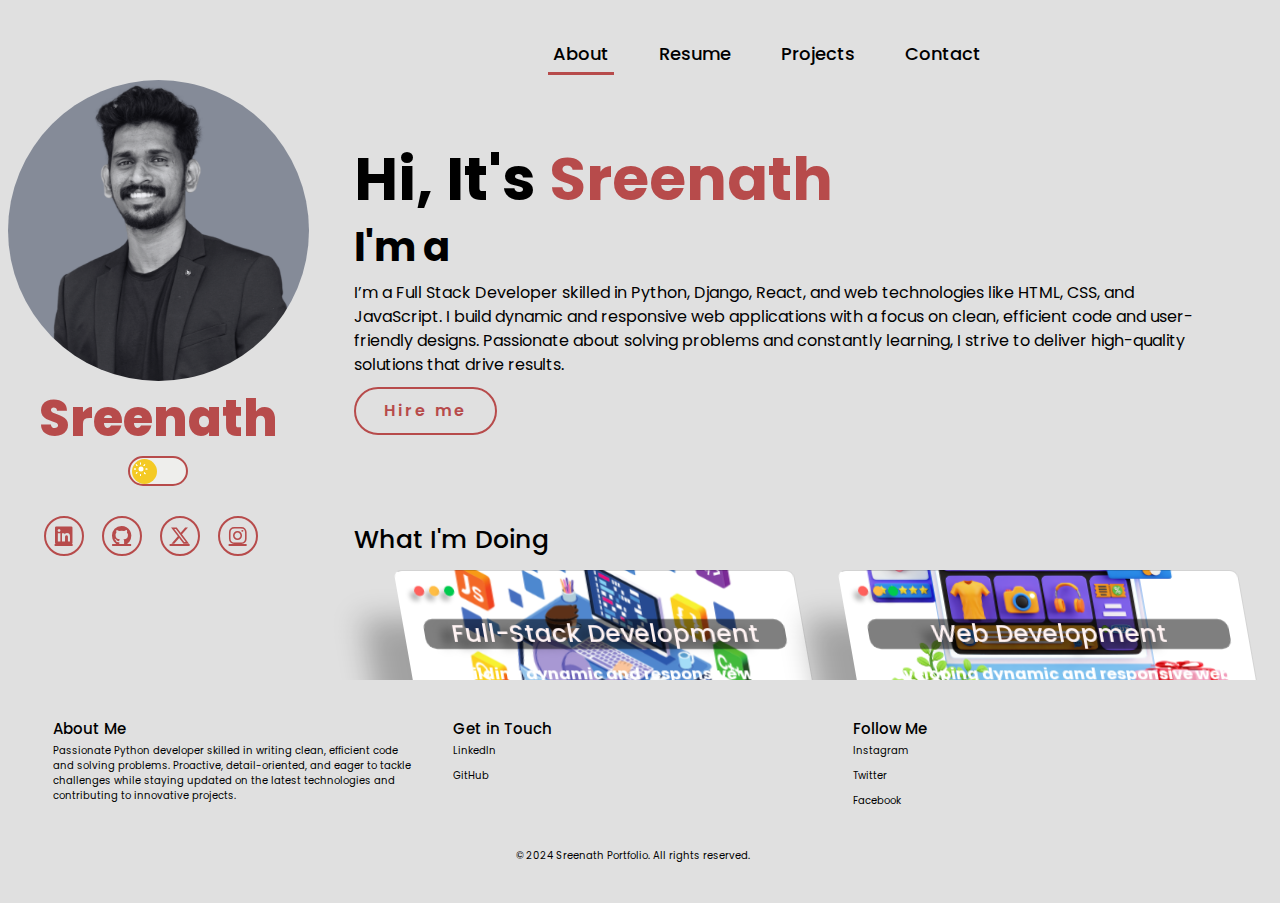
<file: index.html>
<!DOCTYPE html>
<html lang="en">
<head>
    <meta charset="UTF-8">
    <meta name="viewport" content="width=device-width, initial-scale=1.0">
    <!-- Google tag (gtag.js) -->
    <script async src="https://www.googletagmanager.com/gtag/js?id=G-TWFDEGEV9E"></script>
    <script>
      window.dataLayer = window.dataLayer || [];
      function gtag(){dataLayer.push(arguments);}
      gtag('js', new Date());

      gtag('config', 'G-TWFDEGEV9E');
    </script>
    <!-- Font Awesome -->
    <link rel="stylesheet" href="https://cdnjs.cloudflare.com/ajax/libs/font-awesome/6.5.2/css/all.min.css">
    <!-- Bootstrap -->
    <link href="https://cdn.jsdelivr.net/npm/bootstrap@5.3.3/dist/css/bootstrap.min.css" rel="stylesheet" integrity="sha384-QWTKZyjpPEjISv5WaRU9OFeRpok6YctnYmDr5pNlyT2bRjXh0JMhjY6hW+ALEwIH" crossorigin="anonymous">
    <!-- CSS -->
    <link rel="stylesheet" href="style.css">
    <!-- owl carousel -->
    <link rel="stylesheet" href="https://cdnjs.cloudflare.com/ajax/libs/OwlCarousel2/2.3.4/assets/owl.carousel.min.css" integrity="sha512-tS3S5qG0BlhnQROyJXvNjeEM4UpMXHrQfTGmbQ1gKmelCxlSEBUaxhRBj/EFTzpbP4RVSrpEikbmdJobCvhE3g==" crossorigin="anonymous" referrerpolicy="no-referrer" />
    <link rel="stylesheet" href="https://cdnjs.cloudflare.com/ajax/libs/OwlCarousel2/2.3.4/assets/owl.theme.default.min.css" integrity="sha512-sMXtMNL1zRzolHYKEujM2AqCLUR9F2C4/05cdbxjjLSRvMQIciEPCQZo++nk7go3BtSuK9kfa/s+a4f4i5pLkw==" crossorigin="anonymous" referrerpolicy="no-referrer" />
    <!-- Animation on Scroll -->
    <link href="https://unpkg.com/aos@2.3.1/dist/aos.css" rel="stylesheet">
    <title>Sreenath - Portfolio</title>
</head>
<body>
    <header>
        <!--Navbar-->
        <nav class="main-nav navbar navbar-expand-lg bg-body-dark mt-5 ">
            <div class="container">
              <div class="collapse navbar-collapse" id="navbarNav">
                <ul class="navbar-nav">
                  <li class="nav-item">
                    <a class="nav-link  " id="about-link" aria-current="page" href="#about">About</a>
                  </li>
                  <li class="nav-item">
                    <a class="nav-link " id="resume-link"  href="#resume">Resume</a>
                  </li>
                  <li class="nav-item">
                    <a class="nav-link " id="projects-link" href="#projects">Projects</a>
                  </li>
                  <li class="nav-item">
                    <a class="nav-link " id="contact-link" aria-disabled="true" href="#contact">Contact</a>
                  </li>
                </ul>
              </div>
            </div>
        </nav>
        <!-- Navbar second-->
        <nav class="sub-nav" style="display: none;">
          <div class="container">
            <ul class="navbar-nav vertical-nav">
              <li class="nav-item">
                <a class="nav-link" id="about-link" aria-current="page" href="#about">About</a>
              </li>
              <li class="nav-item">
                <a class="nav-link" id="resume-link" href="#resume">Resume</a>
              </li>
              <li class="nav-item">
                <a class="nav-link" id="projects-link" href="#projects">Projects</a>
              </li>
              <li class="nav-item">
                <a class="nav-link" id="contact-link" href="#contact">Contact</a>
              </li>
            </ul>
          </div>
        </nav>
    </header>

    <div class="row container-fluid">
<!--left side section-->
      <div class="col-lg-3 left-sidebar" data-aos="fade-right">
        <div class="row">
            <div class="col-lg-12 ">
              <img src="images/profile/ProfileImage.png" alt="Profile Image">
              <div class="col-lg-12"><a class="name" href="index.html">Sreenath</a></div>
              <!--Theme switch-->
              <label for="theme" class="theme"  id="theme">
                <span class="theme__toggle-wrap">
                  <input id="theme" class="theme__toggle" type="checkbox" role="switch" name="theme" value="dark" onclick="Changetheme()">
                  <span class="theme__fill"></span>
                  <span class="theme__icon">
                    <span class="theme__icon-part"></span>
                    <span class="theme__icon-part"></span>
                    <span class="theme__icon-part"></span>
                    <span class="theme__icon-part"></span>
                    <span class="theme__icon-part"></span>
                    <span class="theme__icon-part"></span>
                    <span class="theme__icon-part"></span>
                    <span class="theme__icon-part"></span>
                    <span class="theme__icon-part"></span>
                  </span>
                </span>
              </label>
              <!--Theme switch End-->
            </div>
            <div class="col-lg-12">
              <div class="social-icons">
                <a href="https://www.linkedin.com/in/sreenath-pydev/" target="_blank"><i class="fa-brands fa-linkedin"></i></a>
                <a href="https://github.com/sreenath-pydev" target="_blank"><i class="fa-brands fa-github"></i></a>
                <a href="https://x.com/sreenathkk00" target="_blank"><i class="fa-brands fa-x-twitter"></i></a>
                <a href="https://www.instagram.com/__sreenath_____/" target="_blank"><i class="fa-brands fa-instagram"></i></a>
            </div>
            </div>
        </div>  
      </div>
<!--Right side section-->
      <div class="col-lg-9 container">
<!-- about Section -->
    <section id="about">
      <div class="row p-5 mb-5 mt-5 container">
        <div class="col-lg-12 about-content">
          <h1>Hi, It's <span>Sreenath</span></h1>
          <h3 class="typing-text">I'm a <span></span></h3>
          <p>
            I’m a Full Stack Developer skilled in Python, Django, React, and web technologies like HTML, CSS, and JavaScript. I build dynamic and responsive web applications with a focus on clean, efficient code and user-friendly designs. Passionate about solving problems and constantly learning, I strive to deliver high-quality solutions that drive results.
          </p>
          <a href="https://mail.google.com/mail/?view=cm&fs=1&to=SreenathPydev@gmail.com" class="btn" target="_blank">Hire me</a>
        </div>
      </div>
      <div class="col-lg-12 col-md-12 p-5">
        <h1 class="pb-3">What I'm Doing</h1>
        <!-- What I Do Section -->
        <div class="row what__i_do">
          <!-- fullstack dev -->
          <div class="col-lg-6" >
        <div class="card" style="background-image: url(images/what__i_do/fullstack.png);">
            <div class="align">
                <span class="red"></span>
                <span class="yellow"></span>
                <span class="green"></span>
            </div>
            <h1>Full-Stack Development</h1>
            <p><b>
              Building dynamic and responsive web applications with a focus on clean, efficient code and user-friendly designs.
            </b></p>
        </div>
      </div>
      <!-- web dev -->
      <div class="col-lg-6 ">
        <div class="card" style="background-image: url(images/what__i_do/webdev.png);">
          <div class="align">
              <span class="red"></span>
              <span class="yellow"></span>
              <span class="green"></span>
          </div>
          <h1>Web Development</h1>
          <p><b>
            Developing dynamic and responsive web applications with a focus on clean, efficient code and user-friendly designs.
          </b></p>
      </div>
      </div>
      <!-- frontend dev -->
      <div class="col-lg-6">
        <div class="card" style="background-image: url(images/what__i_do/frontent.png);">
          <div class="align">
              <span class="red"></span>
              <span class="yellow"></span>
              <span class="green"></span>
          </div>
          <h1>Frontend Development</h1>
          <p><b>
            Creating visually appealing and user-friendly interfaces for web applications using HTML, CSS, and JavaScript.
          </b></p>
      </div>
      </div>
      <!-- api integration -->
      <div class="col-lg-6 ">
        <div class="card" style="background-image: url(images/what__i_do/api.png);">
          <div class="align">
              <span class="red"></span>
              <span class="yellow"></span>
              <span class="green"></span>
          </div>
          <h1>API Inegration</h1>
          <p><b>
            Integrating web applications with APIs to provide a seamless user experience.
          </b></p>
      </div>
      </div>
        </div>
        <!-- What I Do Section  end-->
        <!-- Courses Carousel -->
        <div class="p-3 mt-3"><h1>Courses</h1></div>
        <div class="owl-carousel owl-theme courses">
          <!-- Greate Learning -->
          <div class="item">
            <div class="cards ">
              <div class="img"><img src="images/courses/greatelearning.png"></div>
                <div class="textBox">
                <div class="textContent">
                    <p class="h1">Data Visualization With Power BI</p>
                    <a href="https://drive.google.com/drive/folders/1bSkYn3PLr-6rEmC3YZsaROyU4iDFC0Xr">View</a>
                  </div>
                <p class="p">Greate Learning</p>
                <div>
            </div>
          </div>
          </div>
          </div>
          <!-- YBI Foundation-->
          <div class="item">
            <div class="cards">
              <div class="img"><img src="images/courses/ybi.png"></div>
              <div class="textBox">
                <div class="textContent">
                  <p class="h1">Programming in Python</p>
                  <a href="https://www.ybifoundation.org/certificate-validation?credentialId=24BSN3Z4JSQRJ">View</a>
                </div>
                <p class="p">YBI Foundation</p>
              <div>
            </div></div></div>
          </div>
          <!-- Coursera-->
          <div class="item">
            <div class="cards">
              <div class="img"><img src="images/courses/meta.png"></div>
              <div class="textBox">
                <div class="textContent">
                  <p class="h1">Programming in Python</p>
                  <a href="https://www.coursera.org/account/accomplishments/verify/RK6HJD7ZA3SE">View</a>
                </div>
                <p class="p">Meta</p>
              <div>
            </div></div></div>
          </div>
        </div>
        <!-- Courses Carousel End -->

         <!--Certificates-->
         <h1 class="pb-3"><b>Certificates</b></h1>
         <div class="row certificates justify-content-center"></div>
         <!-- Certificates End-->
    </div>
    </section>
<!-- about Section End--> 

<!--Resume Section-->
    <section id="resume">
      <div class=" row  container p-5 mt-5 resume" >
        <!--Education and Experience Section-->
        <div class="col-lg-12" id="education">
          <div class="row pb-5">
              <div class="col">
                <h1 class="pb-3"><b>Education</b></h1>
                <ul>
                  <li class="pb-3"><h3>Diploma in Tool & Die Engineering</h3>
                <h4>Kerala Gov Polytechnic College <br> Kozhikode, Kerala • 2020</h4></li>
                <li><h3>Plus Two</h3>
                  <h4> Nanminda Higher Secondary School <br> Nanminda, Kozhikode • 2016</h4></li>
                </ul>
              </div>
              <div class="col">
                <h1 class="pb-3"><b>Experience</b></h1>
                <ul>
                  <li class="pb-3"><h3>Python & Data Science Intern</h3>
                <h4>Ecraftz Info Solutions <br> Kozhikode, Kerala • 2023</h4></li>
                </ul>
                <div class="download">
                  <a href="file/Sreenath_Resume.pdf" class="btn" target="_blank">Download CV</a>
                </div>
              </div>
          </div>
        </div>
        <!--Skills Section-->
        <div class="col-lg-12 mt-5" id="skills">
        <h1 class="pb-3"><b>Skills</b></h1>
        <!-- Languages Section -->
        <h2>Languages</h2>
        <h4>Python 80%</h4>
        <div class="progress mb-5" role="progressbar" aria-valuenow="80" aria-valuemin="0" aria-valuemax="100">
            <div class="progress-bar" style="width: 80%; background-color: #b74b4b;"></div>
        </div>
        <h4>HTML 84%</h4>
        <div class="progress mb-5" role="progressbar" aria-valuenow="84" aria-valuemin="0" aria-valuemax="100">
            <div class="progress-bar" style="width: 84%; background-color: #b74b4b;"></div>
        </div>
        <h4>CSS 85%</h4>
        <div class="progress mb-5" role="progressbar" aria-valuenow="85" aria-valuemin="0" aria-valuemax="100">
            <div class="progress-bar" style="width: 85%; background-color: #b74b4b;"></div>
        </div>
        <h4>JavaScript 70%</h4>
        <div class="progress mb-5" role="progressbar" aria-valuenow="70" aria-valuemin="0" aria-valuemax="100">
            <div class="progress-bar" style="width: 70%; background-color: #b74b4b;"></div>
        </div>
        <!-- Frameworks Section -->
        <h2>Frameworks</h2>
        <h4>Django 80%</h4>
        <div class="progress mb-5" role="progressbar" aria-valuenow="80" aria-valuemin="0" aria-valuemax="100">
            <div class="progress-bar" style="width: 80%; background-color: #b74b4b;"></div>
        </div>
        <h4>React 75%</h4>
        <div class="progress mb-5" role="progressbar" aria-valuenow="75" aria-valuemin="0" aria-valuemax="100">
            <div class="progress-bar" style="width: 75%; background-color: #b74b4b;"></div>
        </div>
        <h4>Bootstrap 75%</h4>
        <div class="progress mb-5" role="progressbar" aria-valuenow="75" aria-valuemin="0" aria-valuemax="100">
            <div class="progress-bar" style="width: 75%; background-color: #b74b4b;"></div>
        </div>
        <!--Database section-->
        <h2>Databases</h2>
        <h4>PostgreSQL 80%</h4>
        <div class="progress mb-5" role="progressbar" aria-valuenow="80" aria-valuemin="0" aria-valuemax="100">
            <div class="progress-bar" style="width: 80%; background-color: #b74b4b;"></div>
        </div>
        <!-- Tools Section -->
        <h2>Developer Tools</h2>
        <h4>VS Code 85%</h4>
        <div class="progress mb-5" role="progressbar" aria-valuenow="85" aria-valuemin="0" aria-valuemax="100">
            <div class="progress-bar" style="width: 85%; background-color: #b74b4b;"></div>
        </div>
        <!-- Version Control Section -->
        <h2>Version Control</h2>
        <h4>Git 80%</h4>
        <div class="progress mb-5" role="progressbar" aria-valuenow="80" aria-valuemin="0" aria-valuemax="100">
            <div class="progress-bar" style="width: 80%; background-color: #b74b4b;"></div>
        </div>
        <h4>GitHub 80%</h4>
        <div class="progress mb-5" role="progressbar" aria-valuenow="80" aria-valuemin="0" aria-valuemax="100">
            <div class="progress-bar" style="width: 80%; background-color: #b74b4b;"></div>
        </div>
        </div>
      </div>
    </section>
<!--Resume Section End-->

<!-- Project Section -->
    <section id="projects">
      <div class="row  p-5 mt-5"  style="margin: auto;">
        <div class="project_filter mb-5">
          <span class="project-filter-link actives" onclick="filterProjects('all', this)">All Projects</span>
          <span class="project-filter-link" onclick="filterProjects('Full Stack', this)">Full Stack</span>
          <span class="project-filter-link" onclick="filterProjects('Frontend', this)">Frontend</span>
          <span class="project-filter-link" onclick="filterProjects('Backend', this)">Backend</span>
          <span class="project-filter-link" onclick="filterProjects('Machine Learning', this)">Machine Learning</span>
        </div>
        <!-- Dropdown for small screens -->
        <div class="dropdown mb-5">
          <button class="btn dropdown-toggle" type="button" data-bs-toggle="dropdown" aria-expanded="false">
            Projects
          </button>
          <ul class="dropdown-menu">
            <li><span class="project-filter-link actives" onclick="filterProjects('all', this)">All Projects</span></li>
            <li><span class="project-filter-link" onclick="filterProjects('Full Stack', this)">Full Stack</span></li>
            <li><span class="project-filter-link" onclick="filterProjects('Frontend', this)">Frontend</span></li>
            <li><span class="project-filter-link" onclick="filterProjects('Backend', this)">Backend</span></li>
            <li> <span class="project-filter-link" onclick="filterProjects('Machine Learning', this)">Machine Learning</span></li>
          </ul>
        </div>
        <!--projects cards-->
        <div id="projects-container" class="row"></div>
      </div>
    </section>
<!-- Project Section End-->
    
<!--Connect me Section -->
    <section id="contact" class="container p-5">
        <h2>Get in Touch</h2>
        <form action="https://api.web3forms.com/submit" method="POST" id="contact-form" style="position: relative;">
          <input type="hidden" name="access_key" value="9b5f76de-2bae-4405-bbf1-d466df17e154">
          <div class="row">
                <div class="col-md-6">
                    <input type="text" id="name" name="name" placeholder="Your Name">
                    <small class="error pb-3" id="name-error"></small>
                </div>
                <div class="col-md-6">
                    <input type="email" id="email" name="email" placeholder="your@email.com">
                    <small class="error pb-2" id="email-error"></small>
                </div>
            </div>
            <textarea id="message" name="message" placeholder="Your Message"></textarea>
            <small class="error pb-2" id="message-error"></small>
            <button class="btn" type="submit">Send Message</button>
            <!-- Loader -->
            <div class="loader " id="loader" ></div>
          </form>
        <!-- Success Message -->
        <p id="success-message" class="p-5" style="color: green; display: none;">Your message has been sent successfully!</p>
    </section>
<!--Connect me Section End-->
      </div>
<!--Footer Section-->
      <footer class="footer container col-lg-12">
        <div class="container">
          <div class="row">
            <div class="col-md-4">
              <h4>About Me</h4>
              <p>Passionate Python developer skilled in writing clean, efficient code and solving problems. Proactive, detail-oriented, and eager to tackle challenges while staying updated on the latest technologies and contributing to innovative projects.</p>
            </div>
            <div class="col-md-4">
              <h4>Get in Touch</h4>
              <ul>
                <li><a href="https://www.linkedin.com/in/sreenath-pydev/">LinkedIn</a></li>
                <li><a href="https://github.com/sreenath-pydev">GitHub</a></li>
              </ul>
            </div>
            <div class="col-md-4">
              <h4>Follow Me</h4>
              <ul>
                <li><a href="https://www.instagram.com/__sreenath_____/">Instagram</a></li>
                <li><a href="https://x.com/sreenathkk00">Twitter</a></li>
                <li><a href="https://www.facebook.com">Facebook</a></li>
              </ul>
            </div>
          </div>
        </div>
        <div class="copyright">
          <p>&copy; 2024 Sreenath Portfolio. All rights reserved.</p>
        </div>
      </footer>
<!--Footer Section End-->
    </div>
  
<!--Scripts-->
    <!-- jquery js -->
    <script src="https://cdnjs.cloudflare.com/ajax/libs/jquery/3.6.0/jquery.min.js"></script>
    <!-- bootstrap js -->
    <script src="https://cdn.jsdelivr.net/npm/bootstrap@5.3.3/dist/js/bootstrap.bundle.min.js" integrity="sha384-YvpcrYf0tY3lHB60NNkmXc5s9fDVZLESaAA55NDzOxhy9GkcIdslK1eN7N6jIeHz" crossorigin="anonymous"></script>
    <!-- owl carousel js -->
    <script src="https://cdnjs.cloudflare.com/ajax/libs/OwlCarousel2/2.3.4/owl.carousel.min.js" integrity="sha512-bPs7Ae6pVvhOSiIcyUClR7/q2OAsRiovw4vAkX+zJbw3ShAeeqezq50RIIcIURq7Oa20rW2n2q+fyXBNcU9lrw==" crossorigin="anonymous" referrerpolicy="no-referrer"></script>
    <!-- script js -->
    <script src="script.js"></script>
    <!-- Ai Chat Bot -->
    <script> window.chtlConfig = { chatbotId: "7461152864" } </script>
    <script async data-id="7461152864" id="chatling-embed-script" type="text/javascript" src="https://chatling.ai/js/embed.js"></script>
    <!-- Animation on Scroll -->
    <script src="https://unpkg.com/aos@2.3.1/dist/aos.js"></script>
    <script>AOS.init()</script>

  </body>
</html>
</file>
<file: style.css>
@import url('https://fonts.googleapis.com/css2?family=Poppins:wght@100;200;300;400;500;600&display=swap');

*{
    margin: 0;
    padding: 0;
    box-sizing: border-box;
    text-decoration: none;
    border: none;
    outline: none;
    font-family: 'Poppins', sans-serif;
    
}

:root{
    --primary-color: #e0e0e0;
    --secondary-color: black;
}
.dark-theme{
    --primary-color: black;
    --secondary-color: #e0e0e0;
}

html{
    font-size: 62.5%;
}

body{
    width: 100%;
    padding: auto;
    height: 100vh;
    overflow-x: hidden;
    background-color: var(--primary-color);
    transition: background-color 0.1s ease, color 0.1s ease;
    color: var(--secondary-color);
    flex-direction: column;
    display: flex;
}
.col-lg-9{
    transition: background-color 0.3s ease, color 0.3s ease;
}

/* Navbar */
.main-nav a{
    font-size: 1.8rem;
    color: var(--secondary-color);
    margin-left: 4rem;
    font-weight: 500;
    transition: 0.3s ease;
    border-bottom: 3px solid transparent;
}

.main-nav a:hover,
.main-nav a.active{
    color: var(--secondary-color);
    border-bottom: 3px solid #b74b4b;
}
.main-nav .collapse{
    padding-left: 430px;
    right: 0px;
}
.main-nav .nav-link.active, .main-nav .navbar-nav .nav-link.show {
    color: var(--secondary-color)!important;
}

/* Left sidebar */
.left-sidebar{
    text-align: center;
    
}

.left-sidebar img{
    position: relative;
    width: 100%;
    height: auto;
    border-radius: 50%;
    box-shadow: 0 0 25px solid #b74b4b;
    cursor: pointer;
    transition: 0.2s linear;
}

.left-sidebar img:hover{
    font-size: 1.8rem;
    font-weight: 500;
}
.left-sidebar .name{  
    font-size: 5rem;
    color: #b74b4b;
    font-weight: 800;
    cursor: pointer;
    transition: 0.5s ease-in;
    text-decoration: none;
}

.left-sidebar .name:hover{
    transform: scale(1.1);
}

/* theme switch */
.theme__fill {
    pointer-events: none; /* Prevents this element from blocking clicks */
}

.theme {
    display: flex;
    align-items: center;
    justify-content: center;
    -webkit-tap-highlight-color: transparent;
    cursor: pointer;
  }
  
  .theme__fill,
  .theme__icon {
    transition: 0.3s;
  }
  
  .theme__fill {
    background-color: var(--bg);
    transition: background-color 0.1s ease, color 0.1s ease;
    display: block;
    mix-blend-mode: difference;
    position: fixed;
    inset: 0;
    height: 100%;
    transform: translateX(-100%);
  }
  
  .theme__icon,
  .theme__toggle {
    z-index: 1;
  }
  
  .theme__icon,
  .theme__icon-part {
    position: absolute;
  }
  
  .theme__icon {
    display: block;
    top: 0.5em;
    left: 0.5em;
    width: 1.5em;
    height: 1.5em;
  }
  
  .theme__icon-part {
    border-radius: 50%;
    box-shadow: 0.4em -0.4em 0 0.5em hsl(0,0%,100%) inset;
    top: calc(50% - 0.5em);
    left: calc(50% - 0.5em);
    width: 1em;
    height: 1em;
    transition: box-shadow var(--transDur) ease-in-out,
          opacity var(--transDur) ease-in-out,
          transform var(--transDur) ease-in-out;
    transform: scale(0.5);
  }
  
  .theme__icon-part ~ .theme__icon-part {
    background-color: hsl(0,0%,100%);
    border-radius: 0.05em;
    top: 49%;
    left: calc(50% - 0.05em);
    transform: rotate(0deg) translateY(0.5em);
    transform-origin: 50% 0;
    width: 0.1em;
    height: 0.2em;
  }
  
  .theme__icon-part:nth-child(3) {
    transform: rotate(45deg) translateY(0.45em);
  }
  
  .theme__icon-part:nth-child(4) {
    transform: rotate(90deg) translateY(0.45em);
  }
  
  .theme__icon-part:nth-child(5) {
    transform: rotate(135deg) translateY(0.45em);
  }
  
  .theme__icon-part:nth-child(6) {
    transform: rotate(180deg) translateY(0.45em);
  }
  
  .theme__icon-part:nth-child(7) {
    transform: rotate(225deg) translateY(0.45em);
  }
  
  .theme__icon-part:nth-child(8) {
    transform: rotate(270deg) translateY(0.5em);
  }
  
  .theme__icon-part:nth-child(9) {
    transform: rotate(315deg) translateY(0.5em);
  }
  
  .theme__label,
  .theme__toggle,
  .theme__toggle-wrap {
    position: relative;
  }
  
  .theme__toggle,
  .theme__toggle:before {
    display: block;
  }
  
  .theme__toggle {
    background-color: hsl(60, 5%, 93%);
    border-radius: 25% / 50%;
    border: 2px solid #b74b4b; 
    box-shadow: 0 0 0 0.125em var(--primaryT);
    padding: 0.25em;
    width: 6em;
    height: 3em;
    -webkit-appearance: none;
    appearance: none;
    transition: background-color var(--transDur) ease-in-out,
          box-shadow 0.15s ease-in-out,
          transform var(--transDur) ease-in-out;
    cursor: pointer;
  }
  
  .theme__toggle:before {
    background-color: hsl(48,90%,55%);
    margin-block-start: -2px;
    margin-left: -1px;
    border-radius: 50%;
    content: "";
    width: 2.5em;
    height: 2.5em;
    transition: 0.3s;
  }
  
  .theme__toggle:focus {
    box-shadow: 0 0 0 0.125em var(--primary);
    outline: transparent;
  }
  
  /* Checked */
  .theme__toggle:checked {
    background-color: hsl(195, 43%, 5%);
  }
  
  .theme__toggle:checked:before,
  .theme__toggle:checked ~ .theme__icon {
    transform: translateX(3em);
    
  }
  
  .theme__toggle:checked:before {
    background-color: hsl(198,90%,55%);
    margin-block-start: -2px;
    margin-right: -5px;
    
  }
  
  .theme__toggle:checked ~ .theme__fill {
    transform: translateX(0);
  }
  
  .theme__toggle:checked ~ .theme__icon .theme__icon-part:nth-child(1) {
    box-shadow: 0.2em -0.2em 0 0.2em hsl(0,0%,100%) inset;
    transform: scale(1);
    top: 0.4em;
    left: 5px;
  }
  
  .theme__toggle:checked ~ .theme__icon .theme__icon-part ~ .theme__icon-part {
    opacity: 0;
  }
  
  .theme__toggle:checked ~ .theme__icon .theme__icon-part:nth-child(2) {
    transform: rotate(45deg) translateY(0.8em);
  }
  
  .theme__toggle:checked ~ .theme__icon .theme__icon-part:nth-child(3) {
    transform: rotate(90deg) translateY(0.8em);
  }
  
  .theme__toggle:checked ~ .theme__icon .theme__icon-part:nth-child(4) {
    transform: rotate(135deg) translateY(0.8em);
  }
  
  .theme__toggle:checked ~ .theme__icon .theme__icon-part:nth-child(5) {
    transform: rotate(180deg) translateY(0.8em);
  }
  
  .theme__toggle:checked ~ .theme__icon .theme__icon-part:nth-child(6) {
    transform: rotate(225deg) translateY(0.8em);
  }
  
  .theme__toggle:checked ~ .theme__icon .theme__icon-part:nth-child(7) {
    transform: rotate(270deg) translateY(0.8em);
  }
  
  .theme__toggle:checked ~ .theme__icon .theme__icon-part:nth-child(8) {
    transform: rotate(315deg) translateY(0.8em);
  }
  
  .theme__toggle:checked ~ .theme__icon .theme__icon-part:nth-child(9) {
    transform: rotate(360deg) translateY(0.8em);
  }
  
  .theme__toggle-wrap {
    margin: 0 0.75em;
  }
  
  @supports selector(:focus-visible) {
    .theme__toggle:focus {
      box-shadow: 0 0 0 0.125em var(--primaryT);
    }
  
    .theme__toggle:focus-visible {
      box-shadow: 0 0 0 0.125em var(--primary);
    }
  }
/* theme switch end */

.social-icons a{
    display: inline-flex;
    justify-content: center;
    align-items: center;
    width: 4rem;
    height: 4rem;
    background-color: transparent;
    transition: background-color 0.1s ease, color 0.1s ease;
    border: 0.2rem solid #b74b4b;
    font-size: 2rem;
    border-radius: 50%;
    margin: 3rem 1.5rem 3rem 0;
    transition: 0.3s ease;
    color: #b74b4b;
}

.social-icons a:hover{
    color: var(--secondary-color);
    transform: scale(1.3) translateY(-5px);
    background-color: #b74b4b;
    box-shadow: 0  0 25px #b74b4b;
}

/* about */
#about{
    max-height: 600px;
    overflow-y: scroll;
    overflow-x: none;
}
#about::-webkit-scrollbar {
    display: none; 
}
#about {
    -ms-overflow-style: none; 
    scrollbar-width: none; 
}
#about{
    display: flex;
    justify-content: center;
    align-items: center;
    gap: 8rem;
    background-color: var(--primary-color);
    transition: background-color 0.1s ease, color 0.1s ease;
    height: auto;
}

#about .about-content h1{
    font-size: 6rem;
    font-weight: 700;
    line-height: 1.3;
}

#about span{
    color: #b74b4b;
    
}

.about-content h3{
    font-size: 4rem;
    margin-bottom: 1rem;
    font-weight: 700;
}

.about-content p{
    font-size: 1.6rem;
}
 
/* what i do */
.what__i_do .card {
  background-size: cover; 
  background-position: center; 
  width: 400px;
  height: 120px;
  padding: 0.5rem;
  border-radius: 8px;
  backdrop-filter: blur(5px);
  border-bottom: 3px solid rgba(255, 255, 255, 0.440);
  border-left: 2px rgba(255, 255, 255, 0.545) outset;
  box-shadow: -40px 50px 30px rgba(0, 0, 0, 0.280);
  transform: skewX(10deg);
  transition: .4s;
  overflow: hidden;
  color: white;
  margin-left: 50px;
  margin-bottom: 80px;
  text-align: center;
}
.what__i_do p {
  font-size: medium;
}
.what__i_do .card:hover {
  background-color: rgba(0, 0, 0, 0.5); 
  background-blend-mode: overlay; 
  transform: scale(1.05);
  height: 200px;
  transform: skew(0deg);
}

.what__i_do .card .align {
  padding: 1rem;
  display: flex;
  flex-direction: row;
  gap: 5px;
  align-self: flex-start;
}

.what__i_do .card .red {
  width: 10px;
  height: 10px;
  border-radius: 50%;
  background-color: #ff605c;
  box-shadow: -5px 5px 5px rgba(0, 0, 0, 0.280);
}

.what__i_do .card .yellow {
  width: 10px;
  height: 10px;
  border-radius: 50%;
  background-color: #ffbd44;
  box-shadow: -5px 5px 5px rgba(0, 0, 0, 0.280);
}

.what__i_do .card .green {
  width: 10px;
  height: 10px;
  border-radius: 50%;
  background-color: #00ca4e;
  box-shadow: -5px 5px 5px rgba(0, 0, 0, 0.280);
}

.what__i_do .card h1 {
  text-align: center;
  margin: 1.3rem;
  color: rgb(255, 243, 243);
  text-shadow: -10px 5px 10px rgba(0, 0, 0, 0.573);
  background-color: rgba(0, 0, 0, 0.5);
  border-radius: 10px;
}

/* Owl Carousel for Courses */
.courses .item{
  width: 450px;
  height:110px;
  margin: 10px;
  padding: 10px;
  }
.courses .cards {
  width: 100%;
  height: 100%;
  background: var(--primary-color);
  border-radius: 20px;
  display: flex;
  align-items: center;
  justify-content: left;
  backdrop-filter: blur(10px);
  transition: 0.5s ease-in-out;
  border: 2px solid #b74b4b;
}

.courses .cards:hover {
  cursor: pointer;
  transform: scale(1.05);
}

.courses .img {
  width: 50px;
  height: 50px;
  margin: 10px;
  border-radius: 20px;
}
.courses .owl-item img {
  border-radius: 10px;
}

.courses .cards:hover > .img {
  transition: 0.5s ease-in-out;
}

.courses .textBox {
  width: calc(100% - 90px);
  margin-left: 5px;
  font-family: 'Poppins' sans-serif;
}

.courses .textContent {
  display: flex;
  align-items: center;
  justify-content: space-between;
  margin:0px -12px 0px 0px;
}

.courses a {
  font-size: 15px;
  font-weight: bold;
  text-decoration: none;
  color: #712020;
  margin-right: 10px;
}
.courses a:hover{
  border-bottom: 2px solid #b74b4b;
}
.courses .h1 {
  font-size: 16px;
  font-weight: bold;
}

.courses .p {
  font-size: 12px;
  font-weight: bold;
}
/* Certificates */

.certificate-card{
  display: flex;
  justify-content: space-evenly;
  margin-top: 2rem;
  max-width: 226px;
  max-height: 170px;
  box-shadow: 0 0 25px #6d6464;
  cursor: pointer;
  padding: 10px;
  margin: 9px;
  filter: grayscale(100%); 
  transition: filter 0.3s ease-in-out;
  transition: 0.5s ease-in-out;
}
.certificate-card:hover{
  cursor: pointer;
  transform: scale(1.05);
  filter: grayscale(0);
}
.certificate-card img{
  width: 100%;
  height: 100%;
}

.btn{
    display: inline-block;
    padding: 1rem 2.8rem;
    background-color: var(--primary-color);
    transition: background-color 0.1s ease, color 0.1s ease;
    border-radius: 4rem;
    font-size: 1.6rem;
    color: #b74b4b;
    letter-spacing: 0.3rem;
    font-weight: 600;
    border: 2px solid #b74b4b;
    transition: 0.3s ease;
    cursor: pointer;
}

.btn:hover{
    transform: scale3d(1.03);
    background-color: #b74b4b;
    color: var(--secondary-color);
    box-shadow: 0 0 25px #b74b4b;
}

.typing-text{
    font-size: 34px;
    font-weight: 600;
    min-width: 280px;
}

.typing-text span{
    position: relative;

}

.typing-text span::before{
    content: " ";
    color: #b74b4b;
    animation: words 20s infinite;
    padding: none;
}

.typing-text span::after{
    content: "";
    background-color: var(--primary-color);
    position: absolute;
    width: auto;
    height: 100%;
    border-left: 3px solid  var(--primary-color);
    right: -8;
    animation: cursor 0.6s infinite;
}
@keyframes words{
    0%, 20%{
        content: "Full Stack Developer";
    }
    21%, 40%{
        content: "Python Developer";
    }
    41%, 60%{
        content: "Web Developer";
    }
    61%, 80%{
        content: "Django Developer";
    }
    81%, 100%{
        content: "Software Engineer";
    }
    
}

/* Resume */

#resume{
    max-height: 600px;
    overflow-y: scroll;
}
#resume::-webkit-scrollbar {
    display: none; 
}
#resume {
    -ms-overflow-style: none; 
    scrollbar-width: none; 
}
.resume{
    width: 80%;
    height: auto;
    margin: auto;
    overflow-y: auto;
}
.resume h4{
    color: #6d6464;
}

.resume .progress{
    height: 6px;
    margin-left: 50px;
}
.resume #skills h4{
    padding-left: 50px;
    cursor: pointer;
}
.resume #skills h4:hover{
    color: var(--secondary-color);
    transition: 0.3s ease;
}
.resume #skills h2{
    padding-bottom: 10px;
}
.resume h1, .footer h4{
  position: relative;
}

.resume h1:after , .footer h4:after{
  content: "";
  position: absolute;
  bottom: 0;
  left: 0;
  width: 0;
  height: 3px;
  background-color: #b74b4b;
  transition: background-color 0.1s ease, color 0.1s ease;
  transition: width 1s ease-in-out;
  margin-bottom: -5px;
}

.resume h1:hover:after {
  width: 140px;
  margin-bottom: -5px;
}

.footer h4:hover:after{
  width: 100px;
  margin-bottom: -5px;
}
/* project */
#projects-container{
  height: 500px;
  overflow-y: scroll;
}
#projects-container::-webkit-scrollbar {
  display: none; 
}
#projects{
    height: 100vh;
}
.project_filter {
    display: flex;
    flex-wrap: wrap;
    width: 100%;
    justify-content: space-evenly; 
    align-items: center; 
    padding: 10px;
    border: 2px solid #b74b4b;
    border-radius: 5px;
   
}

.project_filter span {
    font-size: 16px;
    font-weight: bold; 
    cursor: pointer;
    margin: 0 5px;
    color: var(--secondary-color);
    text-decoration: none;
}
.project_filter span:hover {
    color: #b74b4b;
}
.project-filter-link {
    color: var(--secondary-color); 
    text-decoration: none;
  }
  
  .project-filter-link.actives {
    color: #b74b4b;
    font-weight: bold; 
  }
#projects{
    display: flex;
    flex-wrap: wrap;
    overflow: hidden;
    align-items: center;
}
.col-9{
    overflow: hidden;
}
.project .card {
  height: auto;
  margin: auto;
  cursor: pointer;
  border-radius: 10px;
  overflow: hidden; 
}

.project .card-img {
  width: 100%;
  height: 200px;
  object-fit: fill;
  margin: auto;
  cursor: pointer;
  border-radius: 10px;
  transition: transform 0.3s ease, filter 0.3s ease;
  filter: brightness(100%); 
}

.project .card:hover .card-img {
  transform: scale(1.05);
  filter: brightness(20%);
}

.project .card-text{
  display: none;
  font-size: 12px;
  font-weight: 300px;
}
.project .card-title{
  display: none;
  font-weight: 1000;
}
.project .card:hover .card-title{
  display: block;
}
.project .card:hover .card-text{
  display: block;
}
.project .card-img-overlay a{
  text-decoration: none;
  color: #f03355;
  font-weight: 500px!important;
  font-size: 20px;
}
.project .card-img-overlay a:hover{
  text-decoration: underline;
}
#projects .dropdown{
  display: none;
}
/* connect me */
#contact {
  background-color: var(--primary-color);
  transition: background-color 0.1s ease, color 0.1s ease;
  height: 100vh;
  text-align: center;
}
#contact h2{
    margin-top: 50px;
    font-size: 6rem;
    font-weight: 700;
    line-height: 1.3;
}
#contact-form {
  max-width: 100%;
  margin-top: 30px;
  padding: 20px;
  background-color: var(--primary-color);
  transition: background-color 0.1s ease, color 0.1s ease;
  border: 1px solid #b74b4b;
  border-radius: 5px;
  box-shadow: 0 0 10px rgba(251, 251, 251, 0.1);
}

#contact-form input, #contact-form textarea {
  width: 100%;
  padding: 10px;
  margin-bottom: 20px;
  border: 1px solid var(--secondary-color);
}

#contact-form button[type="submit"] {
    display: inline-block;
    padding: 1rem 2.8rem;
    background-color: var(--primary-color);
    border-radius: 4rem;
    font-size: 1.6rem;
    color: #b74b4b;
    letter-spacing: 0.3rem;
    font-weight: 600;
    border: 2px solid #b74b4b;
    transition: 0.3s ease;
    cursor: pointer;
}
#contact-form button[type="submit"]:hover {
    transform: scale3d(1.03);
    background-color: #b74b4b;
    color: var(--secondary-color);
    box-shadow: 0 0 25px #b74b4b;
}
#contact-form .error {
    color: red;
    font-size: 0.9em;
    display: none;
}
#contact #success-message{
    margin-top: 10px;
    font-size: 1.8rem;
    font-weight: 400;
    line-height: 1.3;
}
.loader {
    color: green;
    width: 50px;
    aspect-ratio: 1;
    display: grid;
    animation: l15 1s infinite linear;
    position: absolute;
    top: 50%;
    left: 50%;
    transform: translate(-50%, -50%);  
    display: none;
    
  }
  .loader:before,
  .loader:after {
    content: "";
    grid-area: 1/1;
    border-radius: 50%;
    background: #f03355;
    -webkit-mask:repeating-linear-gradient(#000 0 5px,#0000 0 10px);
    mask: repeating-linear-gradient(#000 0 5px, #0000 0 10px);
    animation: l35 1.5s infinite;
  }
  .loader:after {
    -webkit-mask:repeating-linear-gradient(#0000 0 5px,#000 0 10px);
    mask: repeating-linear-gradient(#0000 0 5px, #000 0 10px);
    --s:-1;
  }
  @keyframes l35 {
    0%,
    10% {transform: translate(0) rotate(0)}
    35% {transform: translate(calc(var(--s,1)*50%)) rotate(0)}
    66% {transform: translate(calc(var(--s,1)*50%)) rotate(calc(var(--s,1)*180deg))}
    90%,
    100% {transform: translate(0) rotate(calc(var(--s,1)*180deg))}
  }
  
/* Footer */
.footer {
  background-color: var(--primary-color);
  transition: background-color 0.1s ease, color 0.1s ease;
  color: var(--secondary-color);
  padding: 20px 0;
  margin-top: auto;
}

.footer .container {
  max-width: 1200px;
  margin: 0 auto;
}

.footer .row {
  display: flex;
  flex-wrap: wrap;
  justify-content: space-between;
}

.footer .col-md-4 {
  flex-basis: 33.33%;
  padding: 20px;
}

.footer h4 {
  margin-top: 0;
}

.footer ul {
  list-style: none;
  padding: 0;
  margin: 0;
}

.footer li {
  margin-bottom: 10px;
}

.footer a {
  color: var(--secondary-color);
  text-decoration: none;
}

.footer a:hover {
  color: #b74b4b;
}

.copyright {
  background-color: var(--primary-color);
  transition: background-color 0.1s ease, color 0.1s ease;
  color: var(--secondary-color);
  padding: 10px 0;
  text-align: center;
  clear: both;
}

@keyframes cursor{
    to{
        border-left: 3px solid #b74b4b;
    }
}



@media (max-width: 1272px){
    .about{
        gap: 4rem;
    }
    .courses .item{
      width: auto;
      height: auto;
    }
    .what__i_do .card {
      height: auto;
      width: auto;
    }
}

@media(max-width:995px){
  *{
    margin: 0;
    padding: 0;
    scroll-behavior: smooth;
  }
    #about{
        flex-direction: column;
    }

    #about .about-content h3{
        font-size: 2.5rem;
    }

    .about-content h1{
        font-size: 5rem;
    }
    .about-content{
        height: auto;
    }
    
    .left-sidebar img{
        width: 70vw;
        margin-top: 4rem;
    }
    .loader {
        margin: auto;
    }
    #projects-container{
        height: 500px;
        overflow-y: scroll;
    }
    #projects{
        height: auto;
    }
    .project_filter{
        display: none;
    }
    #projects .dropdown{
      display: block;
    }
    #projects .dropdown .dropdown-menu{
      width: 90%;
      text-align: center;
      padding-bottom: 10px;
    }
    #projects .dropdown-menu span{
      font-size: 1.5rem;
      font-weight: 600;
    }
    #contact{
        height: auto;
    }
    
    .footer h4:hover:after{
        width: 50px;
        margin-bottom: -5px;
      }
      #about{
        margin-top: -30px;
      }
      #about .about-content h1{
        font-size: 4rem;
        font-weight: 700;
        line-height: 1.3;
    }
    #contact h2{
        margin-top:0px;
    }
    .main-nav{
      display: none;
    }
    .sub-nav {
      display: block!important;
      background-color: var(--primary-color); 
      position: fixed;
      bottom: 0; 
      width: 100%;
      z-index: 1000; 
      border-top: 2px solid #f03355; 
      border-radius: 20px 20px 0px 0px;
    }
    
    .sub-nav .vertical-nav {
      display: flex;
      flex-direction: row; 
      align-items: center;
      justify-content: center;
      list-style: none; 
      padding: 0;
      margin: 0;
      width: 100%; 
    }
    
    .sub-nav .nav-item {
      flex: 1; 
      text-align: center; 
    }
    
    .sub-nav .nav-link {
      display: block;
      padding: 10px 0; 
      text-decoration: none; 
      color: var(--secondary-color); 
      font-size: 1.5rem; 
      font-weight: bold;
      transition: color 0.3s, text-decoration 0.3s; 
    }
    .sub-nav .nav-link.active{
      color: #b74b4b;
    } 
    .what__i_do .card{
      height: 110px;
      width: auto;
    }
    .what__i_do .card:hover{
      width: auto;
      height: 210px;
    }
    .what__i_do p {
      font-size: medium;
    }
    .courses .item{
      width: auto;
      height:auto;
    }
    .certificate-card{
      width: auto;
      height: auto;
      padding: auto;
      margin: auto;
    }
}
</file>
